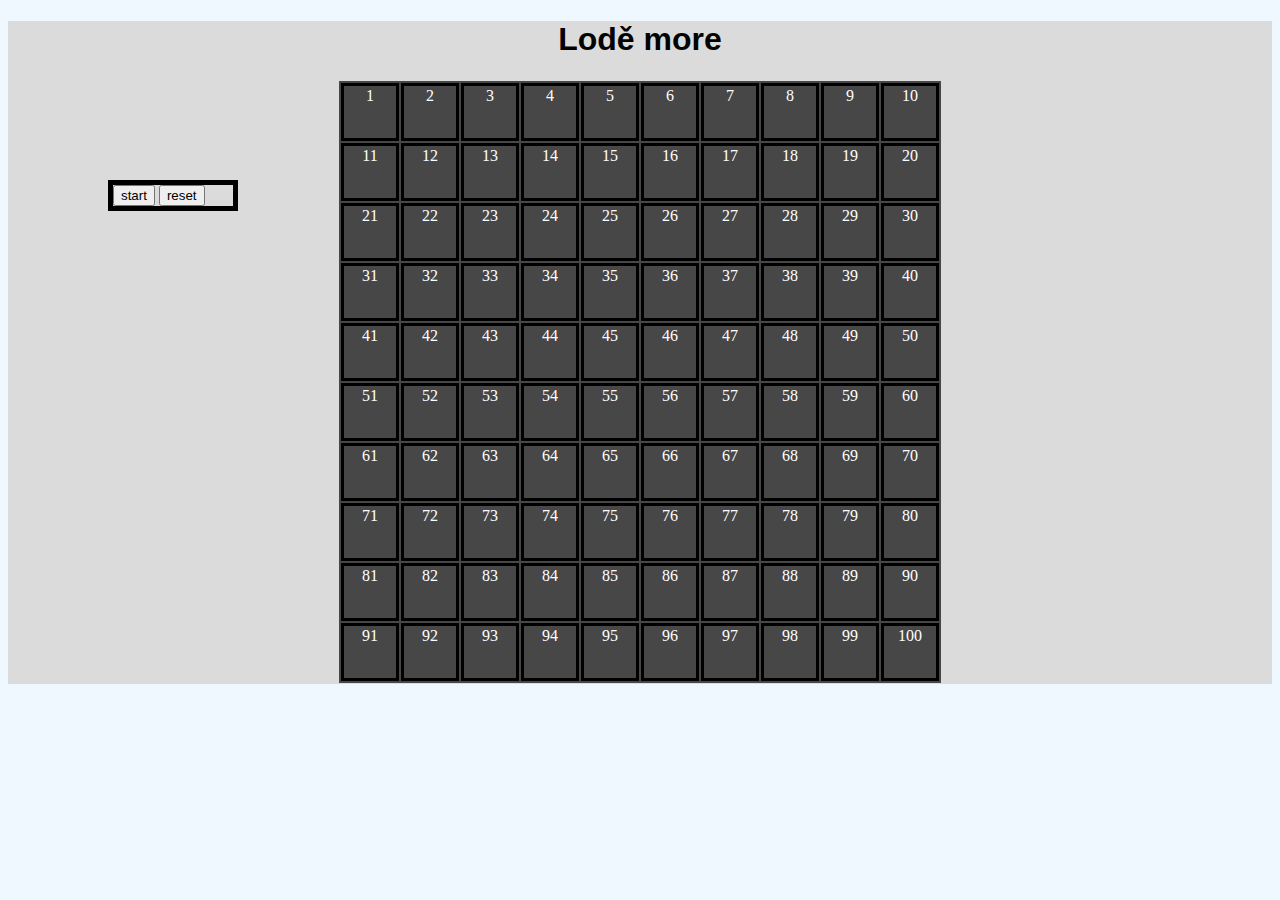
<file: bub project/index.html>
<!DOCTYPE html>
<html lang="en">
<head>
    <meta charset="UTF-8">
    <meta name="viewport" content="width=device-width, initial-scale=1.0">
    <link rel="stylesheet" href="style.css">
    <title>Epstein</title>
</head>
<body>
    <div class="top">
        <div>
            <h1>Lodě more</h1>
        </div>
    <div class="main">
        <div class="menu-button">
            <div class="button-menu">
                <button>start</button>
                <button>reset</button>
            </div>
        </div>
        <div class="container">
            <div>1</div>
            <div>2</div>
            <div>3</div>
            <div>4</div>
            <div>5</div>
            <div>6</div>
            <div>7</div>
            <div>8</div>
            <div>9</div>
            <div>10</div>
            <div>11</div>
            <div>12</div>
            <div>13</div>
            <div>14</div>
            <div>15</div>
            <div>16</div>
            <div>17</div>
            <div>18</div>
            <div>19</div>
            <div>20</div>
            <div>21</div>
            <div>22</div>
            <div>23</div>
            <div>24</div>
            <div>25</div>
            <div>26</div>
            <div>27</div>
            <div>28</div>
            <div>29</div>
            <div>30</div>
            <div>31</div>
            <div>32</div>
            <div>33</div>
            <div>34</div>
            <div>35</div>
            <div>36</div>
            <div>37</div>
            <div>38</div>
            <div>39</div>
            <div>40</div>
            <div>41</div>
            <div>42</div>
            <div>43</div>
            <div>44</div>
            <div>45</div>
            <div>46</div>
            <div>47</div>
            <div>48</div>
            <div>49</div>
            <div>50</div>
            <div>51</div>
            <div>52</div>
            <div>53</div>
            <div>54</div>
            <div>55</div>
            <div>56</div>
            <div>57</div>
            <div>58</div>
            <div>59</div>
            <div>60</div>
            <div>61</div>
            <div>62</div>
            <div>63</div>
            <div>64</div>
            <div>65</div>
            <div>66</div>
            <div>67</div>
            <div>68</div>
            <div>69</div>
            <div>70</div>
            <div>71</div>
            <div>72</div>
            <div>73</div>
            <div>74</div>
            <div>75</div>
            <div>76</div>
            <div>77</div>
            <div>78</div>
            <div>79</div>
            <div>80</div>
            <div>81</div>
            <div>82</div>
            <div>83</div>
            <div>84</div>
            <div>85</div>
            <div>86</div>
            <div>87</div>
            <div>88</div>
            <div>89</div>
            <div>90</div>
            <div>91</div>
            <div>92</div>
            <div>93</div>
            <div>94</div>
            <div>95</div>
            <div>96</div>
            <div>97</div>
            <div>98</div>
            <div>99</div>
            <div>100</div>
        </div>
        <div></div>
    </div> 
</body>
</html>
</file>
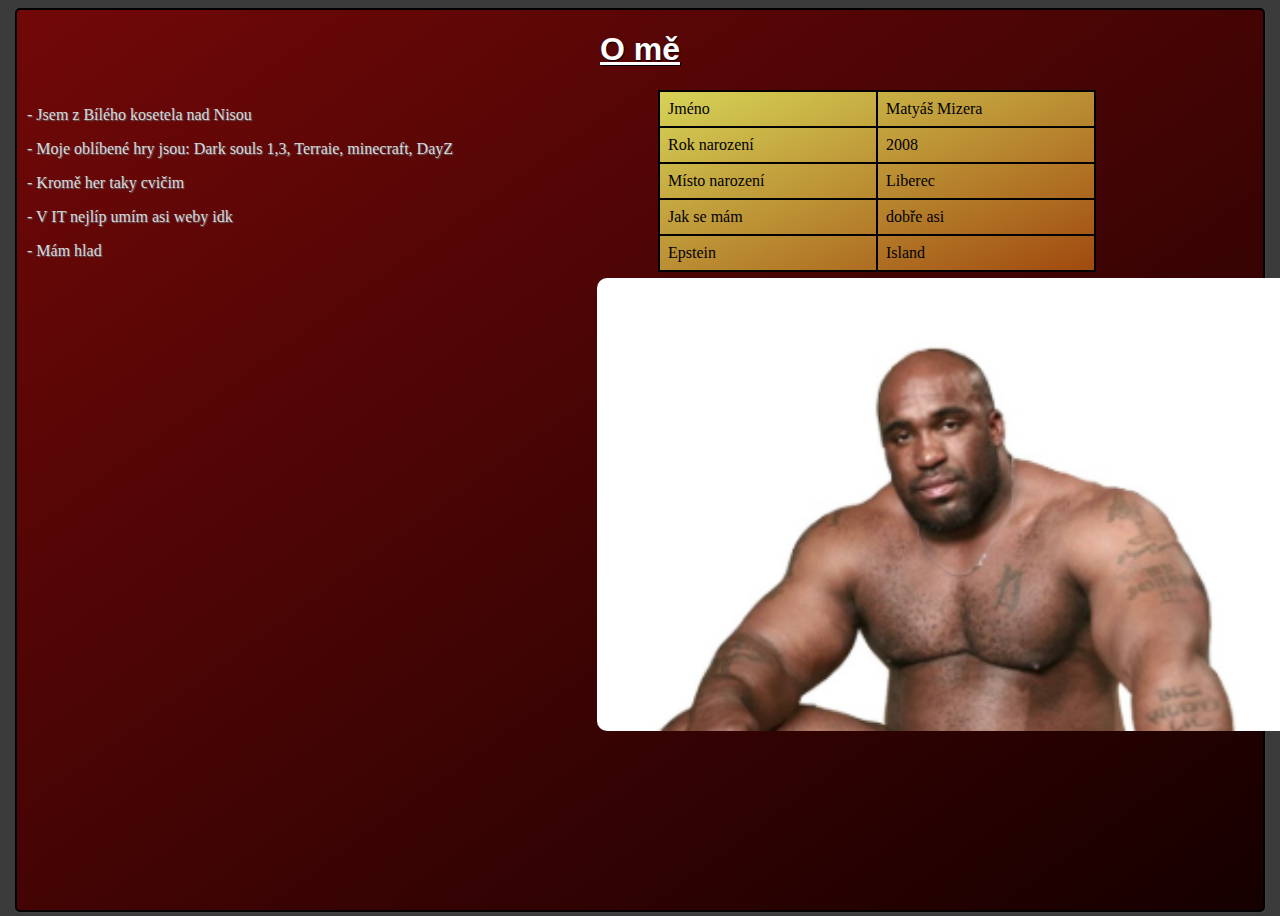
<file: ome/index.html>
<!DOCTYPE html>
<html lang="en">
<head>
    <meta charset="UTF-8">
    <meta name="viewport" content="width=device-width, initial-scale=1.0">
    <link rel="stylesheet" href="style.css">
    <title>o me</title>
</head>
<body>
    <div class="main">
        <div class="top">
            <h1> O mě</h1>
        </div>
    <div class="colums">
        <div class="main-text">
            <p>- Jsem z Bílého kosetela nad Nisou</p>
            <p>- Moje oblíbené hry jsou: Dark souls 1,3, Terraie, minecraft, DayZ</p>
            <p>- Kromě her taky cvičim</p>
            <p>- V IT nejlíp umím asi weby idk</p>
            <p>- Mám hlad</p>
        </div>
        <div class="main-table">
            <table>
                <tbody>
                    <tr>
                        <td>Jméno</td>
                        <td>Matyáš Mizera</td>
                    </tr>
                    <tr>
                        <td>Rok narození</td>
                        <td>2008<a/td>
                    <tr>
                        <td>Místo narození</td>
                        <td>Liberec</td>
                    </tr>
                    </tr>
                    <tr>
                        <td>Jak se mám</td>
                        <td>dobře asi</td>
                    </tr>
                    <tr>
                        <td>Epstein</td>
                        <td>Island</td>
                    </tr>
                    <tr>
                </tbody>
            </table>
        </div>
    </div>
    <div class="picture">
        <img src="img/img1.png" alt="img1" class="obrazek">
    </div>
    </div>

</body>
</html>
</file>
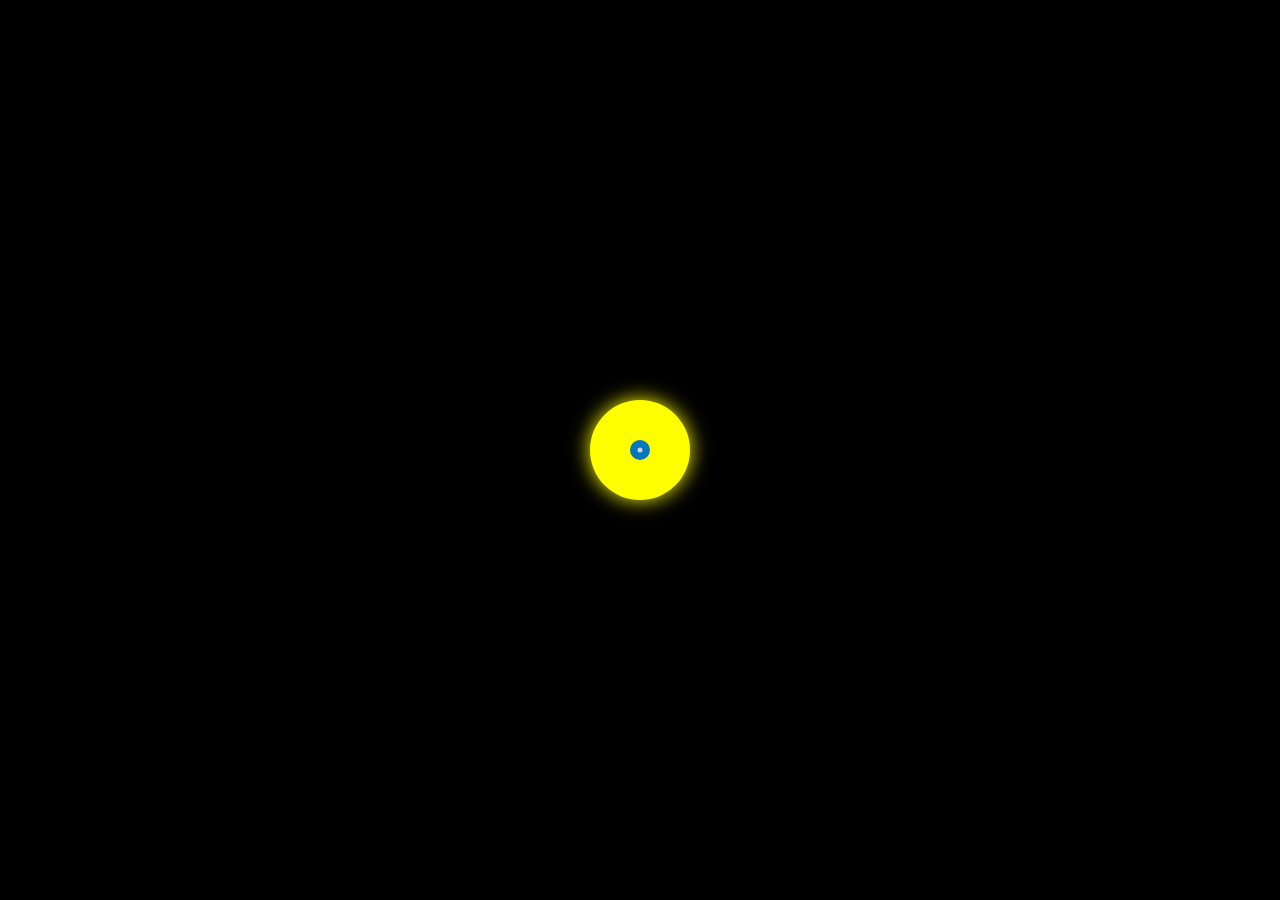
<file: solarsystem/index.html>
<!DOCTYPE html>
<html lang="cs">
<head>
    <meta charset="UTF-8">
    <meta name="viewport" content="width=device-width, initial-scale=1.0">
    <title>Sluneční soustava</title>
    <link rel="stylesheet" href="styles.css">
</head>
<body>
    <div class="slunecni-soustava">
        <div class="slunce"></div>
        <div class="mars"></div>
        <div class="venuse"></div>
        <div class="zeme">
            <div class="mesic"></div>
        </div>
</body>
</html>
</file>
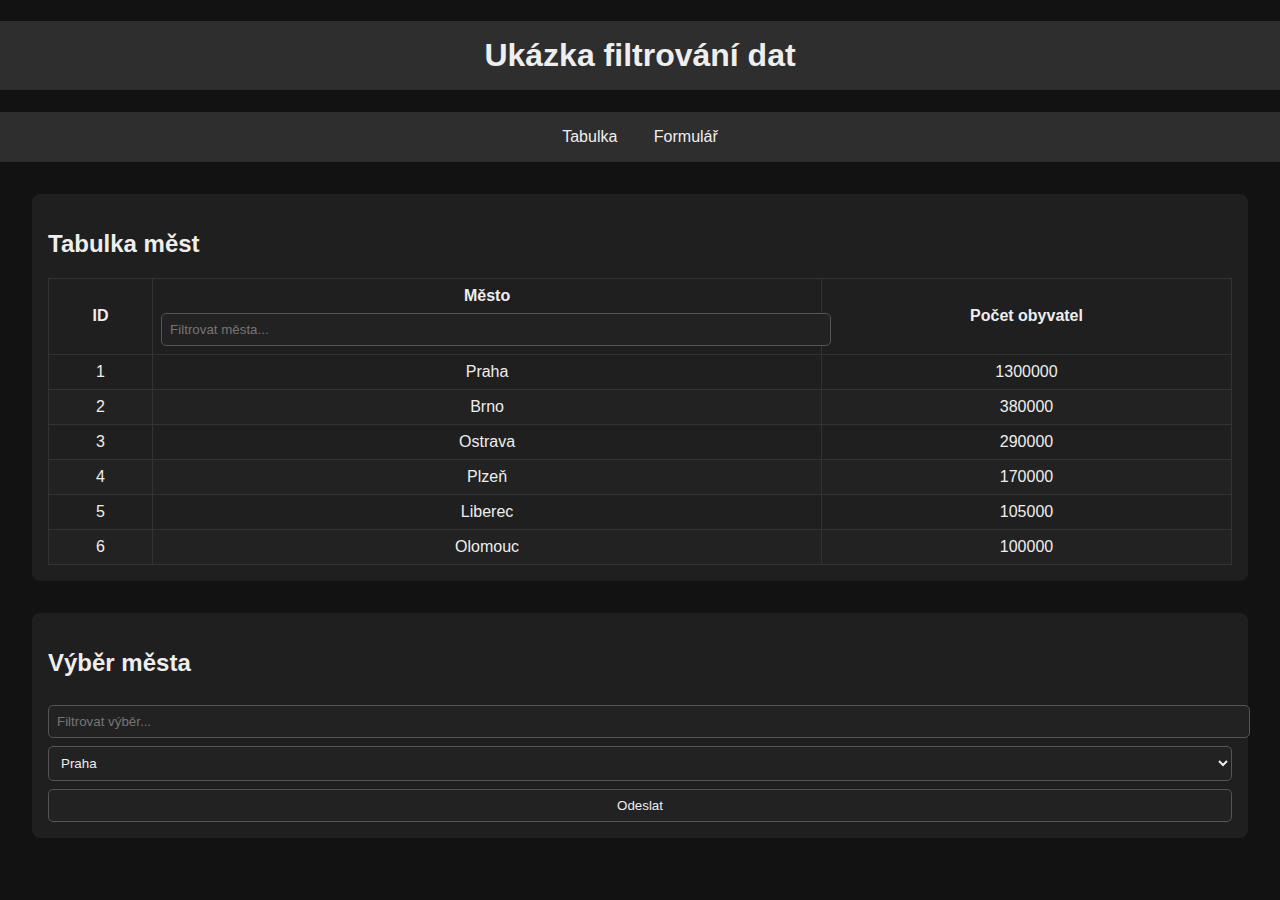
<file: townsandfilters/index.html>
<!DOCTYPE html>
<html lang="cs">
<head>
  <meta charset="UTF-8">
  <meta name="viewport" content="width=device-width, initial-scale=1">
  <title>Ukázka filtrování dat</title>
  <link rel="stylesheet" href="style.css">
</head>
<body>

  <h1>Ukázka filtrování dat</h1>

  <nav>
    <a href="#tabulka">Tabulka</a>
    <a href="#formular">Formulář</a>
  </nav>

  <section id="tabulka">
    <h2>Tabulka měst</h2>
    <table id="cityTable">
      <thead>
        <tr>
          <th>ID</th>
          <th>
            Město<br>
            <input type="text" id="cityFilter" placeholder="Filtrovat města...">
          </th>
          <th>Počet obyvatel</th>
        </tr>
      </thead>
      <tbody>
        <tr><td>1</td><td>Praha</td><td>1300000</td></tr>
        <tr><td>2</td><td>Brno</td><td>380000</td></tr>
        <tr><td>3</td><td>Ostrava</td><td>290000</td></tr>
        <tr><td>4</td><td>Plzeň</td><td>170000</td></tr>
        <tr><td>5</td><td>Liberec</td><td>105000</td></tr>
        <tr><td>6</td><td>Olomouc</td><td>100000</td></tr>
      </tbody>
    </table>
  </section>

  <section id="formular">
    <h2>Výběr města</h2>
    <form id="cityForm">
      <input type="text" id="selectFilter" placeholder="Filtrovat výběr...">
      <select id="citySelect">
        <option>Praha</option>
        <option>Brno</option>
        <option>Ostrava</option>
        <option>Plzeň</option>
        <option>Liberec</option>
        <option>Olomouc</option>
      </select>
      <input type="submit" value="Odeslat">
    </form>
    <div id="formResult"></div>
  </section>

  <script src="script.js"></script>
</body>
</html>
</file>
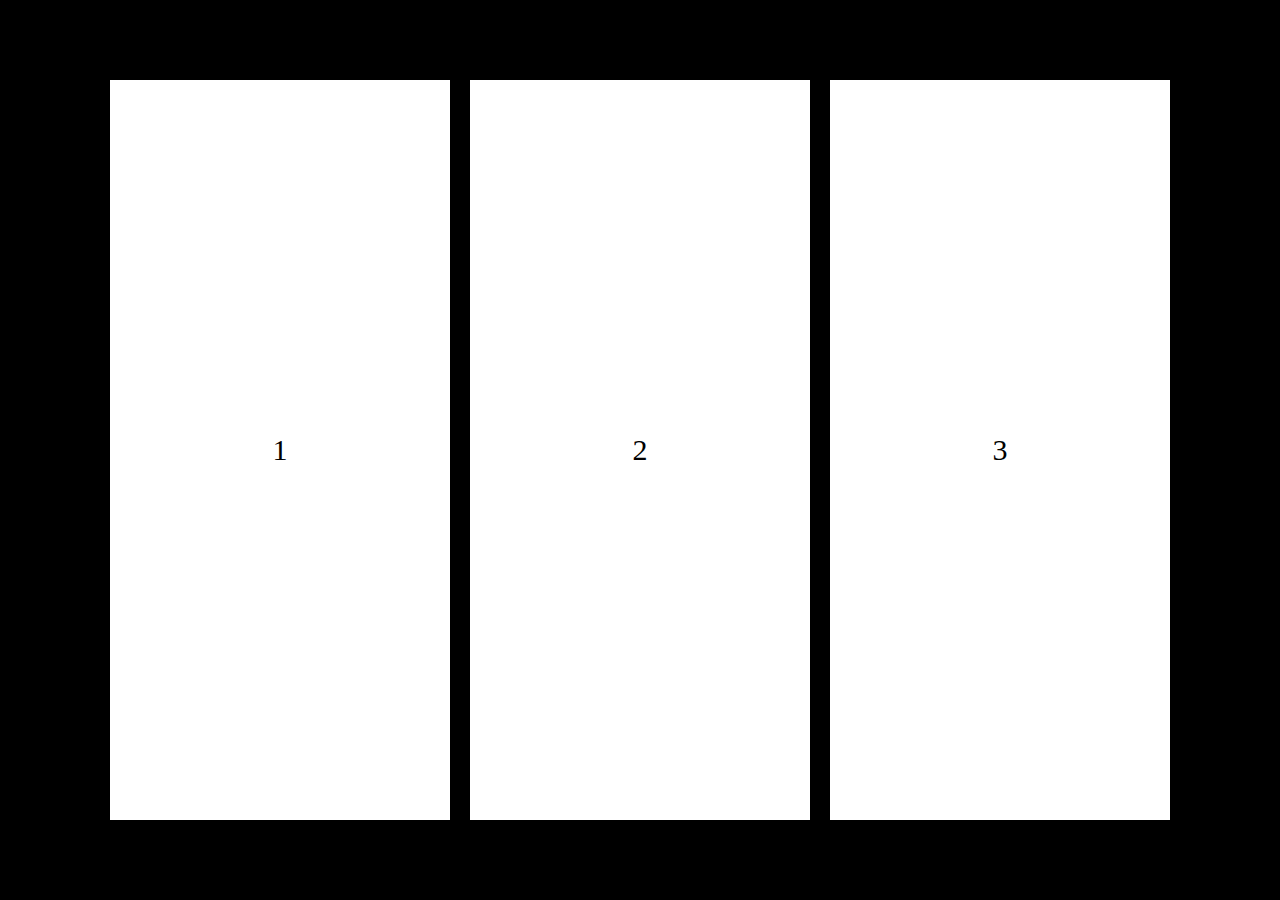
<file: web1/index.html>
<!DOCTYPE html>
<html>
<head>
<style>
  html, body {
    height: 100%;
    margin: 0;
    padding: 0;
    background-color: #000000;
    display: flex;
    justify-content: center;
    align-items: center;
  }

  .flex-container {
    display: flex;
    flex-wrap: nowrap;
    justify-content: center;
    align-items: center;
    background-color: #000000;
  }

  .flex-container > div {
    color: #000000;
    background-color: #ffffff;
    padding: 20px;
    margin: 10px;
    text-align: center;
    font-size: 30px;
    width: 300px;
    height: 700px;
    display: flex;
    justify-content: center;
    align-items: center;
  }
</style>
</head>
<body>

<div class="flex-container">
  <div>1</div>
  <div>2</div>
  <div>3</div>  
</div>

</body>
</html>
</file>
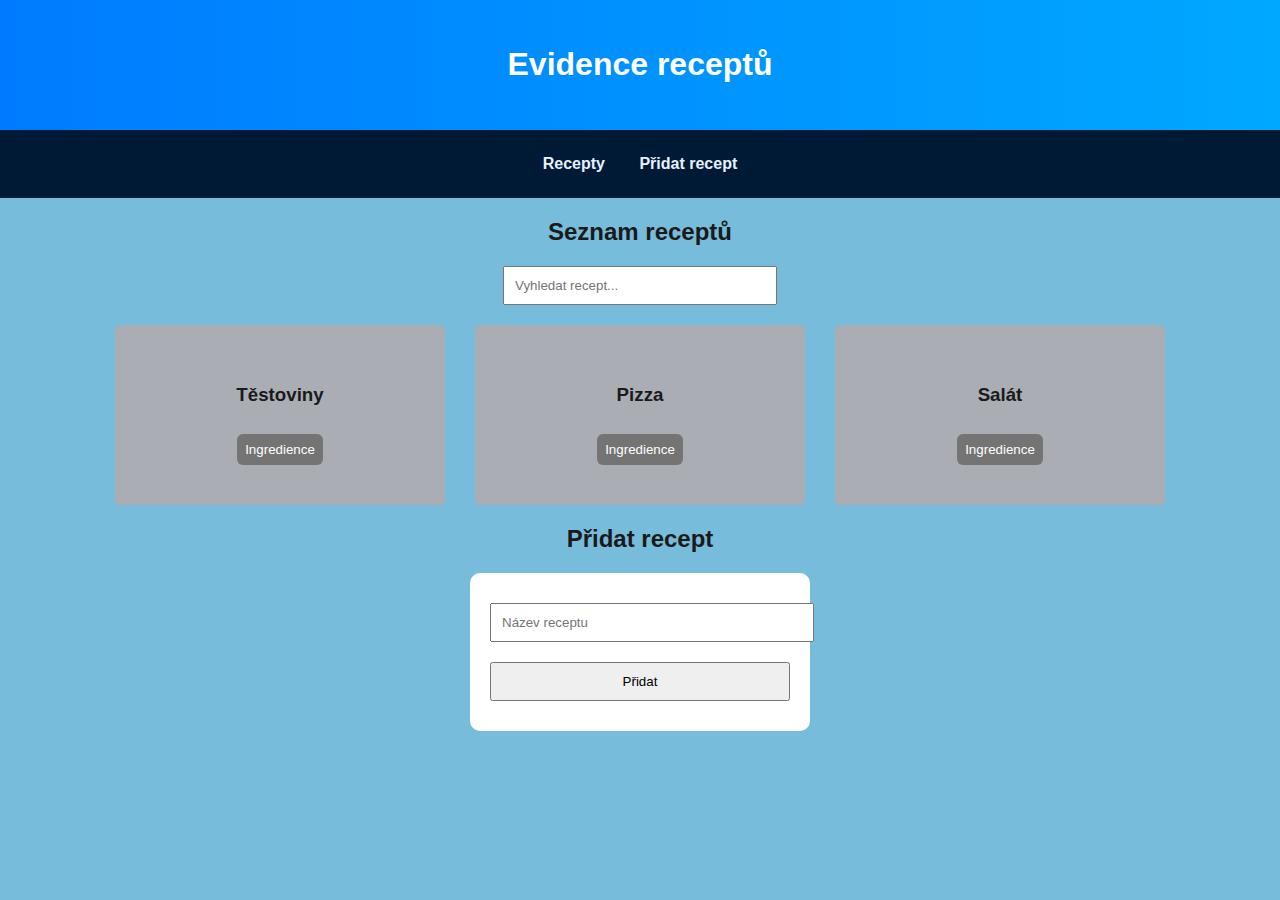
<file: zadani4/index.html>
<!DOCTYPE html>
<html lang="cs">
<head>
    <meta charset="UTF-8">
    <meta name="viewport" content="width=device-width, initial-scale=1.0">
    <title>4</title>
    <link rel="stylesheet" href="style.css">
</head>
<body>

<header>
    <h1>Evidence receptů</h1>
</header>

<nav>
    <a href="#recepty">Recepty</a>
    <a href="#pridat">Přidat recept</a>
</nav>

<section id="recepty">
    <h2>Seznam receptů</h2>

    <input type="text" id="search" placeholder="Vyhledat recept...">

    <div class="cards">
        <div class="card">
            <h3 class="nazev">Těstoviny</h3>
            <button>Ingredience</button>
        </div>

        <div class="card">
            <h3 class="nazev">Pizza</h3>
            <button>Ingredience</button>
        </div>

        <div class="card">
            <h3 class="nazev">Salát</h3>
            <button>Ingredience</button>
        </div>
    </div>
</section>

<section id="pridat">
    <h2>Přidat recept</h2>

    <form id="form">
        <input type="text" id="nazevReceptu" placeholder="Název receptu" required>
        <input type="submit" value="Přidat">
    </form>
</section>

<script src="script.js"></script>

</body>
</html>
</file>
<file: bub project/style.css>
body { 
    background-color: aliceblue;
    }

    .container { 
    display: grid;
    grid-template-columns: 1fr 1fr 1fr 1fr 1fr 1fr 1fr 1fr 1fr 1fr;
    background-color: rgb(71, 71, 71);
    padding: 1px;
    margin: 1px;
    
    
}

.container div {
    background-image:url(https://media.tenor.com/7VKSFB1h49MAAAAe/black-man.png);
    background-size: 100%;
    border: solid black 3px;
    padding: 1px;
    margin: 1px;
    text-align: center;
    width: 50px;
    height: 50px;
    color: white;
}

.main {
    display: grid;
    grid-template-columns: 1fr 1fr 1fr;
}

.button-menu {
    border: solid black 5px;
    margin: 100px;
    align-items: center;
    align-items: center;
    }

.button {
    background-color: brown;
}

.top {
    background-color: rgb(219, 219, 219);
}

h1 {
    text-align: center;
    color: rgb(2, 2, 2);
    font-family: 'Gill Sans', 'Gill Sans MT', Calibri, 'Trebuchet MS', sans-serif;
}
</file>
<file: ome/style.css>
body {
    background-color: rgb(59, 59, 59);
    height: 100vh;
}

h1 {
    text-align: center;
    font-family: 'Segoe UI', Tahoma, Geneva, Verdana, sans-serif;
    text-shadow: 1px 1px 1px black;
    color: white;
    text-decoration: underline;
}

p  {
    font-family: fantasy;
    text-shadow: 1px 1px 1px rgb(102, 102, 102);
}

.colums {
    column-count: 2;
}

.main {
    border: 2px solid black;
    border-radius: 5px;
    box-shadow: 1px 1px 2px rgb(68, 68, 68);
    background-color: rgb(104, 104, 104);
    background-image: linear-gradient(to bottom right, rgb(114, 8, 8), rgb(22, 0, 0));
    height: 100vh;
    margin: 7px;
    height: 100vh;
}

.main-text {
    margin: 10px;
    color: rgb(216, 216, 216);
}

    table {
    border-collapse: collapse;
    margin: 10px;
    background-image: linear-gradient(to bottom right, rgb(214, 212, 87), rgb(160, 73, 15));
}

td {
    border: 2px solid #000000;
    padding: 8px;
    text-align: left;
    width: 200px;
}

.obrazek {
    width: 700px;
    height: 500;
    border-radius: 10px;
    display: block;
    align-items: center;
    margin-left: 580px;
}
</file>
<file: solarsystem/styles.css>
body {
  background-color: #000;
  background-image: url("https://images.unsplash.com/photo-1435224668334-0f82ec57b605?q=80&w=2070&auto=format&fit=crop&ixlib=rb-4.0.3&ixid=M3wxMjA3fDB8MHxwaG90by1wYWdlfHx8fGVufDB8fHx8fA%3D%3D");
  overflow: hidden;
  margin: 0;
}

.slunecni-soustava {
  position: absolute;
  top: 50%;
  left: 50%;
  transform: translate(-50%, -50%);
  width: 800px;
  height: 800px;
  border-radius: 50%;
  background-color: rgba(0, 0, 0, 0.5);
}

.slunce {
  position: absolute;
  top: 50%;
  left: 50%;
  transform: translate(-50%, -50%);
  width: 100px;
  height: 100px;
  border-radius: 50%;
  background-color: yellow;
  box-shadow: 0 0 20px yellow;
}

.zeme{
  position: absolute;
  top: 50%;
  left: 50%;
  transform: translate(-50%, -50%);
  width: 20px;
  height: 20px;
  background-color: #0077BE;
  border-radius: 50%;
  background-image: url("https://www.solarsystemscope.com/textures/download/2k_earth_daymap.jpg");
  background-size: cover;
  animation: zeme-orbit 4s linear infinite;
}

@keyframes zeme-orbit {
  from {
      transform: translate(-50%, -50%) rotate(0deg) translateX(150px);
  }
  to {
      transform: translate(-50%, -50%) rotate(360deg) translateX(150px);
  }
}

.mesic {
  position: absolute;
  top: 50%;
  left: 50%;
  transform: translate(-50%, -50%);
  width: 5px;
  height: 5px;
  background-color: #D3D3D3;
  border-radius: 50%;
  animation: mesic-orbit 1s linear infinite;
}

@keyframes mesic-orbit {
  from {
      transform: translate(-50%, -50%) rotate(0deg) translateX(30px);
  }
  to {
      transform: translate(-50%, -50%) rotate(360deg) translateX(30px);
  }
}

.mars{
  position: absolute;
  top: 50%;
  left: 50%;
  transform: translate(-50%, -50%);
  width: 10px;
  height: 10px;
  background-color: #A0522D;
  border-radius: 50%;
  animation: mars-orbit 3s linear infinite;
}

@keyframes mars-orbit {
  from {
      transform: translate(-50%, -50%) rotate(0deg) translateX(200px);
  }
  to {
      transform: translate(-50%, -50%) rotate(360deg) translateX(200px);
  }
}

.venuse {
  position: absolute;
  top: 50%;
  left: 50%;
  transform: translate(-50%, -50%);
  width: 10px;
  height: 10px;
  background-color: #b1a284;
  border-radius: 50%;
  animation: venuse-orbit 5s linear infinite;
}

@keyframes venuse-orbit {
  from {
      transform: translate(-50%, -50%) rotate(0deg) translateX(300px);
  }
  to {
      transform: translate(-50%, -50%) rotate(360deg) translateX(300px);
  }
}
</file>
<file: townsandfilters/style.css>
body {
  background: #121212;
  color: #eee;
  font-family: sans-serif;
  margin: 0;
}

h1,
nav {
  text-align: center;
  background: #2e2e2e;
  padding: 1rem;
}

nav a {
  margin: 0 1rem;
  color: #eee;
  text-decoration: none;
}

nav a:hover {
  text-decoration: underline;
}

section {
  margin: 2rem;
  padding: 1rem;
  background: #1f1f1f;
  border-radius: 8px;
}

table {
  width: 100%;
  border-collapse: collapse;
  margin-top: 1rem;
}

th,
td {
  border: 1px solid #333;
  padding: 0.5rem;
  text-align: center;
}

tr:nth-child(even) {
  background: #222;
}

input,
select,
button {
  width: 100%;
  margin-top: 0.5rem;
  padding: 0.5rem;
  background: #222;
  color: #eee;
  border: 1px solid #555;
  border-radius: 5px;
}

button:hover {
  background: #333;
  cursor: pointer;
}

@media (max-width: 600px) {
  nav {
    flex-direction: column;
  }
}
</file>
<file: zadani4/style.css>
body {
    font-family: Arial, sans-serif;
    margin: 0;
    background-color: #78bcdb;
    color: #1a1a1a;
}

header {
    background: linear-gradient(90deg, #007BFF, #00A8FF);
    color: white;
    padding: 25px;
    text-align: center;
}

nav {
    background-color: #001a35;
    padding: 25px;
    text-align: center;
}

nav a {
    color: #e6f0ff;
    margin: 0 15px;
    text-decoration: none;
    font-weight: bold;
}

nav a:hover {
    border-bottom: 2px solid white;
}

h2 {
    text-align: center;
}

#search {
    display: block;
    margin: 20px auto;
    padding: 10px;
    width: 250px;
}

.cards {
    display: flex;
    gap: 30px;
    flex-wrap: wrap;
    justify-content: center;
}

.card {
    background: rgb(170, 174, 180);
    padding: 40px;
    border-radius: 5px;
    width: 250px;
    text-align: center;
    transition: 0.3s;
}

.card:hover {
    transform: scale(1.05);
}

button {
    margin-top: 10px;
    padding: 8px;
    border: none;
    border-radius: 6px;
    background: #747474;
    color: white;
    cursor: pointer;
}

button:hover {
    background: black;
}

form {
    max-width: 300px;
    margin: 20px auto;
    background: white;
    padding: 20px;
    border-radius: 10px;
}

input {
    width: 100%;
    padding: 10px;
    margin: 10px 0;
}
</file>
